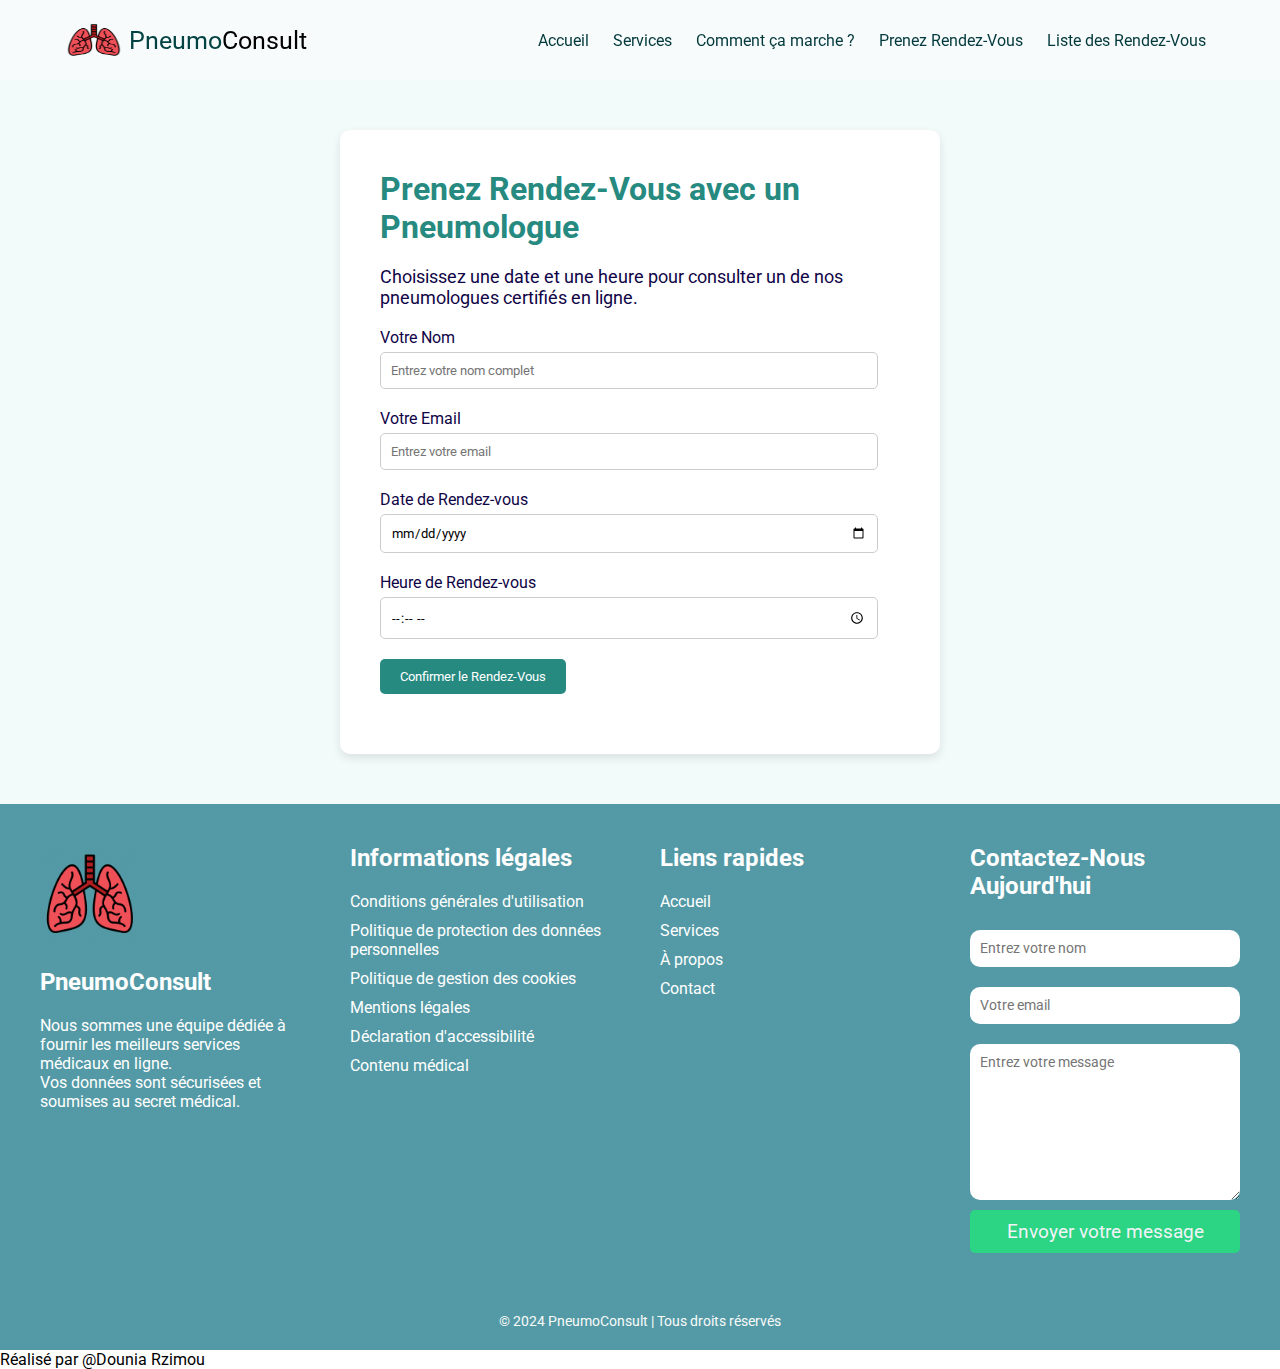
<file: Prenez Rendez-Vous.html>
<!DOCTYPE html>
<html lang="fr">
<head>
    <meta charset="UTF-8">
    <meta http-equiv="X-UA-Compatible" content="IE=edge">
    <meta name="viewport" content="width=device-width, initial-scale=1.0">
    <title>PneumoConsult - Prenez Rendez-Vous</title>
    <link rel="stylesheet" href="style.css">
</head>
<body>
    <header>
        <div class="logo">
            <img src="images/pneumologue-icon.png" alt="Pneumologue Logo" class="logo-icon">
            <span>Pneumo</span>Consult
        </div>
        <ul class="menu">
            <a href="index.html">Accueil</a>
            <a href="index.html#services">Services</a>
            <a href="index.html#comment ça marche ?">Comment ça marche ?</a>
            <a href="Prenez Rendez-Vous.html">Prenez Rendez-Vous</a>
            <a href="login.php">Liste des Rendez-Vous</a>
        </ul>
    </header>

    <!-- Prenez Rendez-Vous Section -->
    <section class="appointment">
        <div class="appointment-info">
            <h1>Prenez Rendez-Vous avec un Pneumologue</h1>
            <p>Choisissez une date et une heure pour consulter un de nos pneumologues certifiés en ligne.</p>
            <form id="appointmentForm" method="POST" action="php/submit_appointment.php">
                <div class="form-group">
                    <label for="name">Votre Nom</label>
                    <input type="text" id="name" name="name" required placeholder="Entrez votre nom complet">
                </div>
                <div class="form-group">
                    <label for="email">Votre Email</label>
                    <input type="email" id="email" name="email" required placeholder="Entrez votre email">
                </div>
                <div class="form-group">
                    <label for="date">Date de Rendez-vous</label>
                    <input type="date" id="date" name="date" required>
                </div>
                <div class="form-group">
                    <label for="time">Heure de Rendez-vous</label>
                    <input type="time" id="time" name="time" required>
                </div>
                <div class="form-group">
                    <button type="submit">Confirmer le Rendez-Vous</button>
                </div>
            </form>
        </div>
    </section>

    <!-- Confirmation Section -->
    <section class="confirmation" style="display: none;">
        <div class="confirmation-message">
            <h1>Confirmation de Rendez-vous</h1>
            <p>Merci d'avoir pris rendez-vous avec PneumoConsult.</p>
            <p>Malheureusement, la date sélectionnée est déjà réservée. Veuillez choisir une autre date.</p>
            <a href="Prenez Rendez-Vous.html">Réservez un autre rendez-vous</a>
        </div>
    </section>

    <!-- Footer -->
    <footer class="footer">
        <div class="footer-container">
            <div class="footer-section about">
                <img src="images/pneumologue-icon.png" alt="Pneumologue Logo" class="logo-icon1">
                <h2 class="footer-title">PneumoConsult</h2>
                <p>Nous sommes une équipe dédiée à fournir les meilleurs services médicaux en ligne.</p>
                <p>Vos données sont sécurisées et soumises au secret médical.</p>
            </div>
            <div class="footer-section legal-info">
                <h2 class="footer-title">Informations légales</h2>
                <ul>
                    <li><a href="#">Conditions générales d'utilisation</a></li>
                    <li><a href="#">Politique de protection des données personnelles</a></li>
                    <li><a href="#">Politique de gestion des cookies</a></li>
                    <li><a href="#">Mentions légales</a></li>
                    <li><a href="#">Déclaration d'accessibilité</a></li>
                    <li><a href="#">Contenu médical</a></li>
                </ul>
            </div>
            <div class="footer-section links">
                <h2 class="footer-title">Liens rapides</h2>
                <ul>
                    <li><a href="index.html">Accueil</a></li>
                    <li><a href="index.html#services">Services</a></li>
                    <li><a href="index.html#comment ça marche ?">À propos</a></li>
                    <li><a href="index.html##contact">Contact</a></li>
                </ul>
            </div>
            <div class="footer-section contact-form">
                <h2 class="footer-title">Contactez-Nous Aujourd'hui</h2>
                <form action="sendmail.php" method="post" >
                    <input type="text" id="nom" name="nom" placeholder="Entrez votre nom" required>
                    <input type="email" name="email" placeholder="Votre email" required>
                    <textarea name="message" placeholder="Entrez votre message" cols="30" rows="8" required></textarea>      
                    <button type="submit">Envoyer votre message</button>
                </form>
            </div>            
        </div>
        <div class="footer-bottom">
            &copy; 2024 PneumoConsult | Tous droits réservés
        </div>
    </footer>

    <div class="end">
        <p>Réalisé par @Dounia Rzimou</p>
    </div>

    <!-- Script JavaScript -->
    <script>
        document.getElementById("appointmentForm").addEventListener("submit", async function (event) {
            event.preventDefault(); // Empêche le rechargement de la page
        
            const formData = new FormData(this);
        
            try {
                const response = await fetch("submit_appointment.php", {
                    method: "POST",
                    body: formData,
                });
        
                if (!response.ok) {
                    throw new Error(`HTTP error! Status: ${response.status}`);
                }
        
                const result = await response.json(); // Assurez-vous que PHP renvoie du JSON valide
        
                if (result.success) {
                    alert("Votre rendez-vous a été confirmé !");
                } else {
                    alert("Une erreur est survenue : " + result.message);
                }
            } catch (error) {
                console.error("Erreur lors de la soumission du formulaire:", error);
        alert("Une erreur s'est produite. Veuillez réessayer.");
        // Rediriger vers login.php en cas d'erreur
        window.location.href = "login.php"; // Rediriger vers login.php en cas d'erreur
    }
        });
        
    </script>

</body>
</html>
</file>
<file: style.css>
@import url('https://fonts.googleapis.com/css2?family=Roboto:wght@100;300;400;500&display=swap');
* {
    margin: 0;
    padding: 0;
    box-sizing: border-box;
    font-family: 'Roboto', sans-serif;
}

body {
    padding-top: 80px; /* Compense la hauteur de l'en-tête fixée */
}

header {
    background-color: #f5f9f9b6;
    display: flex;
    align-items: center;
    justify-content: space-between;
    padding: 20px 5%;
    position: fixed; /* Fixe l'en-tête */
    width: 100%; /* Prend toute la largeur */
    top: 0; /* Fixe l'en-tête en haut de la page */
    z-index: 1000; /* Assure que l'en-tête reste au-dessus du contenu */
}

header .logo {
    font-size: 25px;
}
header .logo span {
    color: #034343;
}
.logo {
    display: flex;
    align-items: center;
}

.logo-icon {
    width: 60px;
    height: 40px;
    margin-right: 5px;
}
header .menu a {
    position: relative;
    margin: 0 10px;
    text-decoration: 0;
    color: #02393c;
    transition: 0.5s;
}
header .menu a:before {
    position: absolute;
    top: -2px;
    content: "";
    width: 0;
    height: 2px;
    background-color: #bc1730;
    transition: 0.5s;
}
header .menu a:hover:before {
    width: 100%;
}
header .menu a:hover {
    color: #000;
}
/* home */

.home {
    height: calc(100vh - 55px);
    background: url("images/img1.jpg");
    background-position: center;
    background-size: cover;
    display: flex;
    align-items: flex-end;
    padding-left: 5%;
    padding-bottom: 50px;
}
.home-infos {
    background-color: #fff;
    border-radius: 6px;
    padding: 40px;
    animation: anime 2s linear;
}

/* animation home-infos */

@keyframes anime {
    from{
        transform: translateX(-600px);
    }
}
.home-infos h1 {
    color: #268a81;
    font-size: 30px;
    text-transform: uppercase;
    letter-spacing: 1px;
}
.home-infos p {
    color: #0f0446;
    font-size: 26px;
    margin-top: 20px;
    margin-bottom: 40px;
}
.home-infos a {
    text-decoration: 0;
    border: 2px solid #268a81;
    color: #268a81;
    border-radius: 6px;
    padding: 5px 20px;
    margin-top: 5px;
    font-weight: 400;
    text-transform: capitalize;
    transition: 0.5s;
}

.home-infos a:hover {
    background-color: #1ad160;
    color: #fff;
    letter-spacing: 1px;
}

/* Section Consultations */
.consultations {
    text-align: center;
    padding: 50px 20px;
    background-color: #f9f9f9;
}
.appointment {
    padding: 50px 5%;
    background-color: #f3fbfa;
}

.appointment-info {
    max-width: 600px;
    margin: auto;
    background-color: #fff;
    padding: 40px;
    border-radius: 10px;
    box-shadow: 0 4px 10px rgba(0, 0, 0, 0.1);
}

.appointment-info h1 {
    color: #268a81;
    font-size: 32px;
    margin-bottom: 20px;
}

.appointment-info p {
    color: #0f0446;
    font-size: 18px;
    margin-bottom: 20px;
}

.form-group {
    margin-bottom: 20px;
}

.form-group label {
    display: block;
    margin-bottom: 5px;
    color: #0f0446;
}

.form-group input {
    width: calc(100% - 22px);
    padding: 10px;
    border: 1px solid #ccc;
    border-radius: 5px;
}

.form-group button {
    background-color: #268a81;
    color: #fff;
    border: none;
    padding: 10px 20px;
    border-radius: 5px;
    cursor: pointer;
    transition: background-color 0.3s ease;
}

.form-group button:hover {
    background-color: #1ad160;
}

.confirmation {
    height: calc(100vh - 55px);
    display: flex;
    align-items: center;
    justify-content: center;
    background-color: #f3fbfa;
}

.confirmation-message {
    background-color: #fff;
    border-radius: 10px;
    padding: 40px;
    box-shadow: 0 4px 10px rgba(0, 0, 0, 0.1);
    text-align: center;
    animation: fadeIn 1s ease-in-out;
}

.confirmation-message h1 {
    color: #268a81;
    font-size: 32px;
    margin-bottom: 20px;
}

.confirmation-message p {
    color: #0f0446;
    font-size: 18px;
    margin-bottom: 20px;
}

.confirmation-message a {
    text-decoration: none;
    color: #fff;
    background-color: #268a81;
    padding: 10px 20px;
    border-radius: 5px;
    transition: background-color 0.3s ease;
}

.confirmation-message a:hover {
    background-color: #1ad160;
}


.consultations .title {
    font-size: 2.5rem;
    margin-bottom: 10px;
    color: #004d4d;
}

.consultations .sub-title {
    margin-bottom: 30px;
    color: #555;
    font-size: 1.1rem;
}

.consultation-options {
    display: flex;
    justify-content: center;
    gap: 30px;
    flex-wrap: wrap;
}

.consultation-options .option {
    background-color: #fff;
    border: 1px solid #ddd;
    border-radius: 8px;
    box-shadow: 0 4px 6px rgba(0, 0, 0, 0.1);
    width: 45%;
    max-width: 600px;
    padding: 20px;
    text-align: left;
    transition: transform 0.3s ease;
}

.consultation-options .option:hover {
    transform: translateY(-5px);
}

.consultation-options .option img {
    width: 100%;
    border-radius: 8px 8px 0 0;
}

.consultation-options h2 {
    font-size: 1.5rem;
    margin: 15px 0;
    color: #007575;
}

.consultation-options ul {
    list-style: none;
    padding-left: 0;
}

.consultation-options li {
    margin-bottom: 10px;
    color: #333;
}

.consultation-options li strong {
    color: #004d4d;
}

.btn {
    display: inline-block;
    margin-top: 15px;
    padding: 10px 20px;
    background-color: #007575;
    color: #fff;
    text-decoration: none;
    border-radius: 5px;
    font-weight: bold;
}

.btn:hover {
    background-color: #005f5f;
}


/* services */

.services {
    color: #0f0446;
    padding: 0 10%;
}
.title {
    text-align: center;
    margin-top: 50px;
    font-size: 35px;
    letter-spacing: 1px;
    text-transform: uppercase
}
.sub-title {
    text-align: center;
    color: #01043a;
    margin: 20px 0;
}
.list-services {
    text-align: center;
    display: grid;
    grid-template-columns: repeat(auto-fit,20rem);
    justify-content: center;
    gap: 20px;
    margin-bottom: 50px;
}
.list-services .box {
    padding: 30px;
    background-color: #f3fbfa;
    border-radius: 6px;
    transition: 0.5s;
}
.list-services img {
    max-width: 150px;
    margin-bottom: 20px;
   
}
.list-services .box h1 {
    text-transform: uppercase;
    color: #268a81;
    margin-bottom: 10px;
    font-size: 18px;
    letter-spacing: 1px;
}
.list-services .box p {
    font-size: 16px;
}
.list-services .box:hover{
    background-color: #93d6d0;
} 
.list-services .box:hover h1 {
    color: #fff;
}
.list-services .box:hover p {
    color: #333;
}

/* banner */
.confidentialite-section {
    display: flex;
    align-items: center;
    justify-content: center;
    background-color: #cce7ff;
    padding: 20px 40px;
}
.image-container {
    flex: 1;
    text-align: center;
    max-width: 500px;
    margin-bottom: 20px;
    
}
.image-container img {
    max-width: 300PX;
    height: auto;
}
.text-container {
    flex: 1;
    padding: 20px;
    color: #333;
}
.text-container h2 {
    color: #2a2b8d;
    font-size: 28px;
    margin-bottom: 20px;
}
.text-container ul {
    list-style: none;
    padding: 0;
}
.text-container li {
    margin-bottom: 15px;
    font-size: 16px;
    display: flex;
    align-items: center;
}
.text-container li::before {
    content: '\2714';
    color: #ff6600;
    font-size: 18px;
    margin-right: 10px;
}
/* Our Goal */
.our-goal {
    display: flex;
    align-items: flex-start;
    justify-content: space-between;
    padding: 50px 10%;
    background: url("images/img2.png");
    min-height: auto;
    margin-top: 50px;
}

.our-goal .left, .our-goal .right {
    width: 48%; /* Slightly adjust the width */
}

.our-goal .left h1 {
    font-size: 36px;
    padding: 15px 0;
    margin-bottom: 20px;
    color: #268a81; /* Change color for contrast */
}

.our-goal .left p {
    font-size: 18px;
    line-height: 1.7;
    color: #130e5f;
    margin-bottom: 25px;
}

.our-goal .left a {
    background-color: #0ded93;
    color: #fff;
    text-decoration: none;
    padding: 15px 30px;
    text-transform: uppercase;
    border-radius: 10px; /* Rounded corners for the button */
    margin-top: 20px;
    display: inline-block;
    font-weight: bold;
}

.our-goal .right h2 {
    font-size: 30px;
    color: #268a81;
    text-transform: uppercase;
    margin-bottom: 20px;
}

.our-goal .right h4 {
    font-size: 24px;
    font-weight: bold;
    color: #15025f;
    margin-top: 20px;
}

.our-goal .right p {
    font-size: 18px;
    line-height: 1.6;
    color: #130e5f;
    margin-bottom: 25px;
}

.our-goal .right h4:first-of-type {
    margin-top: 0; /* Remove margin for the first h4 */
}

/* Add subtle shadow and padding for better legibility */
.our-goal .left, .our-goal .right {
    background-color: white;
    border-radius: 10px;
    box-shadow: 0 4px 10px rgba(0, 0, 0, 0.1);
    padding: 25px;
}

/* Add spacing between paragraphs */
.our-goal .left p, .our-goal .right p {
    margin-bottom: 20px;
}
.advantages {
    padding: 50px 20px;
    text-align: center;
    background-color: white;
}

.advantages h2 {
    font-size: 2.5em;
    margin-bottom: 20px;
    color: #08888c;
}

.advantages-container {
    display: flex;
    justify-content: center;
    gap: 20px;
    flex-wrap: wrap;
}

.advantage {
    background-color: #fff;
    border-radius: 10px;
    box-shadow: 0 4px 8px rgba(0, 0, 0, 0.1);
    padding: 20px;
    max-width: 450px;
    text-align: center;
    transition: transform 0.3s;
    margin-bottom: 40px;
}

.advantage:hover {
    transform: translateY(-10px);
}

.advantage img {
    max-width: 200px;
    margin-bottom: 20px;
}

.advantage h3 {
    font-size: 1.5em;
    margin-bottom: 10px;
    color: #0c4077;
}

.advantage p {
    font-size: 1em;
    color: #555;
}

/* Remarque en rouge */
/* Style général pour la remarque */
.remark {
    border-left: 5px solid #d9534f; /* Bordure rouge sur la gauche */
    background-color: #fbcfcf; /* Fond clair pour la section */
    padding: 30px;
    margin: 30px 0;
    font-size: 1.1em;
    border-radius: 5px; /* Arrondir les bords */
    box-shadow: 0 2px 8px rgba(0, 0, 0, 0.1); /* Ombre légère */
}

/* Conteneur pour le texte et l'image */
.remark-content {
    display: flex; /* Utilisation de Flexbox pour aligner l'image et le texte côte à côte */
    align-items: center; /* Alignement vertical */
    gap: 20px; /* Espacement entre l'image et le texte */
}

/* Style de l'image circulaire */
.remark-image {
    width: 100px; /* Taille de l'image */
    height: 100px;
    border-radius: 50%; /* Pour rendre l'image circulaire */
    overflow: hidden; /* Pour que l'image ne dépasse pas du cercle */
}

.remark-image img {
    width: 100%; /* L'image s'adapte à la taille du conteneur */
    height: 100%;
    object-fit: cover; /* Couvrir tout l'espace du cercle sans déformer l'image */
}

/* Style du texte */
.remark-text {
    flex: 1; /* Permet au texte de prendre toute la largeur restante */
    font-size: 1.1em;
    color: #333;
}

.remark-text h3 {
    font-size: 1.3em;
    color: #e74c3c; /* Couleur rouge pour le titre */
    margin-bottom: 10px;
}

.remark-text p {
    font-size: 1em;
    color: #555;
}
.rdv a {
    background-color: #0ded93;
    color: #fff;
    text-decoration: none;
    padding: 15px 30px;
    text-transform: uppercase;
    border-radius: 10px; /* Rounded corners for the button */
    margin-top: 20px;
    display: inline-block;
    font-weight: bold;
}
.teleconsultation-section {
    background-color: #5EC8CD; /* Couleur du fond */
    color: #fff;
    padding: 4.5em;
    text-align: center;
}

.section-title {
    font-size: 2em;
    margin-bottom: 10px;
}

.section-description {
    font-size: 1.2em;
    margin-bottom: 2em;
}

/* Container pour les étapes */
.steps-container {
    display: flex;
    flex-wrap: wrap;
    justify-content: center;
    gap: 1em;
}

.step {
    background-color: #ffffff;
    color: #333;
    border-radius: 10px;
    box-shadow: 0 4px 6px rgba(0, 0, 0, 0.1);
    padding: 3.5em;
    width: 250px;
    text-align: left;
    position: relative;
}

.step-number {
    background-color: #5EC8CD;
    color: #fff;
    width: 35px;
    height: 35px;
    display: flex; /* Utilisation de Flexbox */
    align-items: center; /* Centre verticalement */
    justify-content: center; /* Centre horizontalement */
    border-radius: 50%; /* Rend le cercle parfait */
    font-weight: bold;
    position: absolute;
    top: 18px;
    left: 50%; /* Centre horizontalement par rapport au parent */
    transform: translateX(-50%); /* Ajuste pour être parfaitement centré */
}

.step-content {
    margin: 1.5em 0 0 0;
    font-size: 1em;
    line-height: 1.5;
}

/* Liens */
.step a {
    color: #5EC8CD;
    text-decoration: underline;
    font-weight: bold;
}
.details P {
    line-height: 1.5;
    margin: 1.5em 0 0 0;
   
}
/* Section des témoignages des clients */
.testimonials {
    text-align: center;
    background-color: #ffffff;
    padding: 40px 20px;
}

.testimonials h2 {
    color: #002C77;
    font-size: 3em;
    margin-bottom: 20px;
}
.subtitle {
    color: #FF6347; /* Couleur attrayante */
    font-size: 1    em;
    margin-bottom: 20px;
    font-weight: bold;
    margin: 30px 0;
}
.rating-summary {
    color: #555;
    font-size: 1.5em;
    height: 10px;
}
.rating-stars {
    margin: 10px 0;
    font-size: 1.5em;
    color: gold;
}

.rating-logos {
    margin: -20px 0;
}

.rating-logos img {
    height: 100px;
    margin: 5 20px;
}

.testimonial-container {
    display: flex;
    justify-content: center;
    gap: 20px;
    flex-wrap: wrap;
}

.testimonial {
    background-color: #f5f9f8;
    padding: 40px;
    border-radius: 12px;
    width: 350px;
    box-shadow: 0 2px 8px rgba(0, 0, 0, 0.1);
    position: relative;
    text-align: left;
}

.testimonial .quote {
    font-size: 3em;
    color: #fcc0c0;
    position: absolute;
    top: 10px;
    left: 10px;
}

.testimonial .text {
    font-size: 1em;
    color: #002C77;
    margin: 20px 0;
}

.testimonial .author {
    font-size: 1em;
    font-weight: bold;
    color: #002C77;
    text-align: right;
}



/* Footer */
.footer {
    background-color: #107182b6;
    color: #ffffff;
    padding: 20px 0;
    text-align: center;
}

.footer-container {
    display: flex;
    justify-content: space-between;
    flex-wrap: wrap;
    max-width: 1500px;
    margin: 0 auto;
    padding: 0 20px;
}

.footer-section {
    flex: 1;
    margin: 20px;
    min-width: 250px;
    text-align: left;
}

.footer-title {
    font-size: 1.5em;
    margin-bottom: 20px;
    color: #fefeff;
}

.logo-icon1 {
    width: 100px;
    height: auto;
    margin-bottom: 20px;
}

.footer-section p,
.footer-section ul,
.footer-section form {
    font-size: 1em;
    color: #ffffff;
}

.footer-section ul {
    list-style: none;
    padding: 0;
}

.footer-section ul li {
    margin: 10px 0;
}

.footer-section ul li a {
    color: #ffffff;
    text-decoration: none;
    transition: color 0.3s;
}

.footer-section ul li a:hover {
    color: #2bd583;
}

.footer-section .contact-form {
    display: flex;
    flex-direction: column;
    align-items: center; /* Centre le formulaire horizontalement */
}

.footer-section form {
    display: flex;
    flex-direction: column;
    align-items: center; /* Centre les éléments à l'intérieur du formulaire */
    max-width: 400px; /* Ajuster cette valeur pour réduire la largeur du formulaire */
    margin: 0 auto; /* Centrer le formulaire */
}

.footer-section form input,
.footer-section form textarea {
    width: 100%; /* Prendre toute la largeur disponible dans le conteneur */
    padding: 10px;
    margin: 10px 0;
    border: none;
    border-radius: 10px;
    font-size: 0.9em; /* Réduire la taille de la police */
}

.footer-section form button {
    width: 100%; /* Prendre toute la largeur disponible dans le conteneur */
    padding: 10px;
    border: none;
    border-radius: 5px;
    background-color: #2bd583;
    color: #f1f3f7;
    cursor: pointer;
    transition: background-color 0.3s;
    font-size: 1.2em;
}

.footer-section form button:hover {
    background-color: #ffffff;
    color: #002C77;
}

.footer-bottom {
    margin-top: 40px;
    font-size: 0.9em;
    color: #f9fbfa;
    text-align: center;
}
</file>
